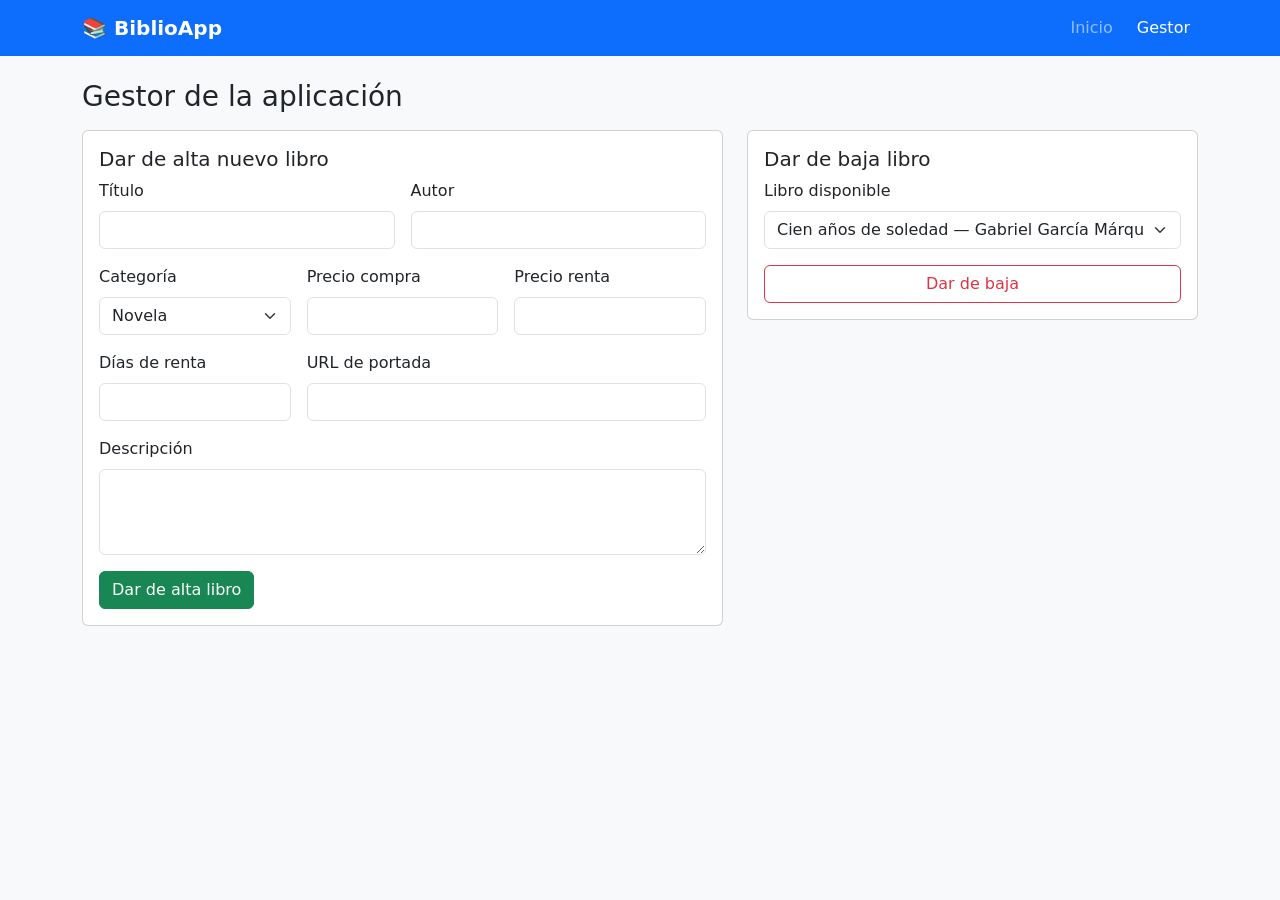
<file: gestor.html>
<!doctype html>
<html lang="es">
  <head>
    <meta charset="UTF-8" />
    <meta name="viewport" content="width=device-width, initial-scale=1.0" />
    <title>Biblioteca | Gestor</title>
    <link href="https://cdn.jsdelivr.net/npm/bootstrap@5.3.3/dist/css/bootstrap.min.css" rel="stylesheet" />
    <link rel="stylesheet" href="styles.css" />
  </head>
  <body data-bs-theme="light">
    <nav class="navbar navbar-expand-lg navbar-dark bg-primary sticky-top">
      <div class="container">
        <a class="navbar-brand fw-bold" href="index.html">📚 BiblioApp</a>
        <button
          class="navbar-toggler"
          type="button"
          data-bs-toggle="collapse"
          data-bs-target="#navbarNav"
          aria-controls="navbarNav"
          aria-expanded="false"
          aria-label="Alternar navegación"
        >
          <span class="navbar-toggler-icon"></span>
        </button>
        <div class="collapse navbar-collapse" id="navbarNav">
          <ul class="navbar-nav ms-auto align-items-lg-center gap-lg-2">
            <li class="nav-item"><a class="nav-link" href="index.html">Inicio</a></li>
            <li class="nav-item"><a class="nav-link active" aria-current="page" href="gestor.html">Gestor</a></li>
          </ul>
        </div>
      </div>
    </nav>
    <main class="container my-4">
      <h1 class="h3 mb-3">Gestor de la aplicación</h1>
      <div class="row g-4">
        <div class="col-lg-7"><div class="card"><div class="card-body">
          <h2 class="h5">Dar de alta nuevo libro</h2>
          <form id="adminForm" class="row g-3">
            <div class="col-md-6"><label class="form-label" for="adminTitle">Título</label><input id="adminTitle" name="title" class="form-control" required/></div>
            <div class="col-md-6"><label class="form-label" for="adminAuthor">Autor</label><input id="adminAuthor" name="author" class="form-control" required/></div>
            <div class="col-md-4"><label class="form-label" for="adminCategory">Categoría</label><select id="adminCategory" name="category" class="form-select"><option value="novela">Novela</option><option value="programacion">Programación</option><option value="historia">Historia</option></select></div>
            <div class="col-md-4"><label class="form-label" for="adminPurchasePrice">Precio compra</label><input id="adminPurchasePrice" name="purchasePrice" class="form-control" type="number" min="0" step="0.01" required/></div>
            <div class="col-md-4"><label class="form-label" for="adminRentalPrice">Precio renta</label><input id="adminRentalPrice" name="rentalPrice" class="form-control" type="number" min="0" step="0.01" required/></div>
            <div class="col-md-4"><label class="form-label" for="adminRentalDays">Días de renta</label><input id="adminRentalDays" name="rentalDays" class="form-control" type="number" min="1" step="1" required/></div>
            <div class="col-md-8"><label class="form-label" for="adminImage">URL de portada</label><input id="adminImage" name="image" class="form-control" type="url"/></div>
            <div class="col-12"><label class="form-label" for="adminDescription">Descripción</label><textarea id="adminDescription" name="description" rows="3" class="form-control" required></textarea></div>
            <div class="col-12"><button class="btn btn-success" type="submit">Dar de alta libro</button></div>
          </form>
        </div></div></div>
        <div class="col-lg-5"><div class="card"><div class="card-body">
          <h2 class="h5">Dar de baja libro</h2>
          <form id="adminDeleteForm" class="d-grid gap-3"><div><label for="adminBookSelect" class="form-label">Libro disponible</label><select id="adminBookSelect" class="form-select"></select></div><button class="btn btn-outline-danger" type="submit">Dar de baja</button></form>
          <div id="adminFeedback" class="alert d-none mt-3 mb-0"></div>
        </div></div></div>
      </div>
    </main>
    <script src="https://cdn.jsdelivr.net/npm/bootstrap@5.3.3/dist/js/bootstrap.bundle.min.js" integrity="sha384-YvpcrYf0tY3lHB60NNkmXc5s9fDVZLESaAA55NDzOxhy9GkcIdslK1eN7N6jIeHz" crossorigin="anonymous"></script>
    <script src="admin.js"></script>
  </body>
</html>
</file>
<file: styles.css>
body {
  background: #f8f9fb;
  transition: background-color 0.2s ease, color 0.2s ease;
}

body[data-bs-theme="dark"] {
  background: #121417;
}

body[data-bs-theme="dark"] .book-card .card,
body[data-bs-theme="dark"] #detalle .card,
body[data-bs-theme="dark"] #historial .card {
  background-color: #1c2128;
  border-color: #2f353d;
}

.book-cover {
  height: 100%;
  max-height: 420px;
  object-fit: cover;
}

.book-card .card {
  transition: transform 0.2s ease, box-shadow 0.2s ease;
  height: 100%;
}

.book-card .card:hover {
  transform: translateY(-4px);
  box-shadow: 0 0.5rem 1rem rgba(0, 0, 0, 0.1);
}
</file>
